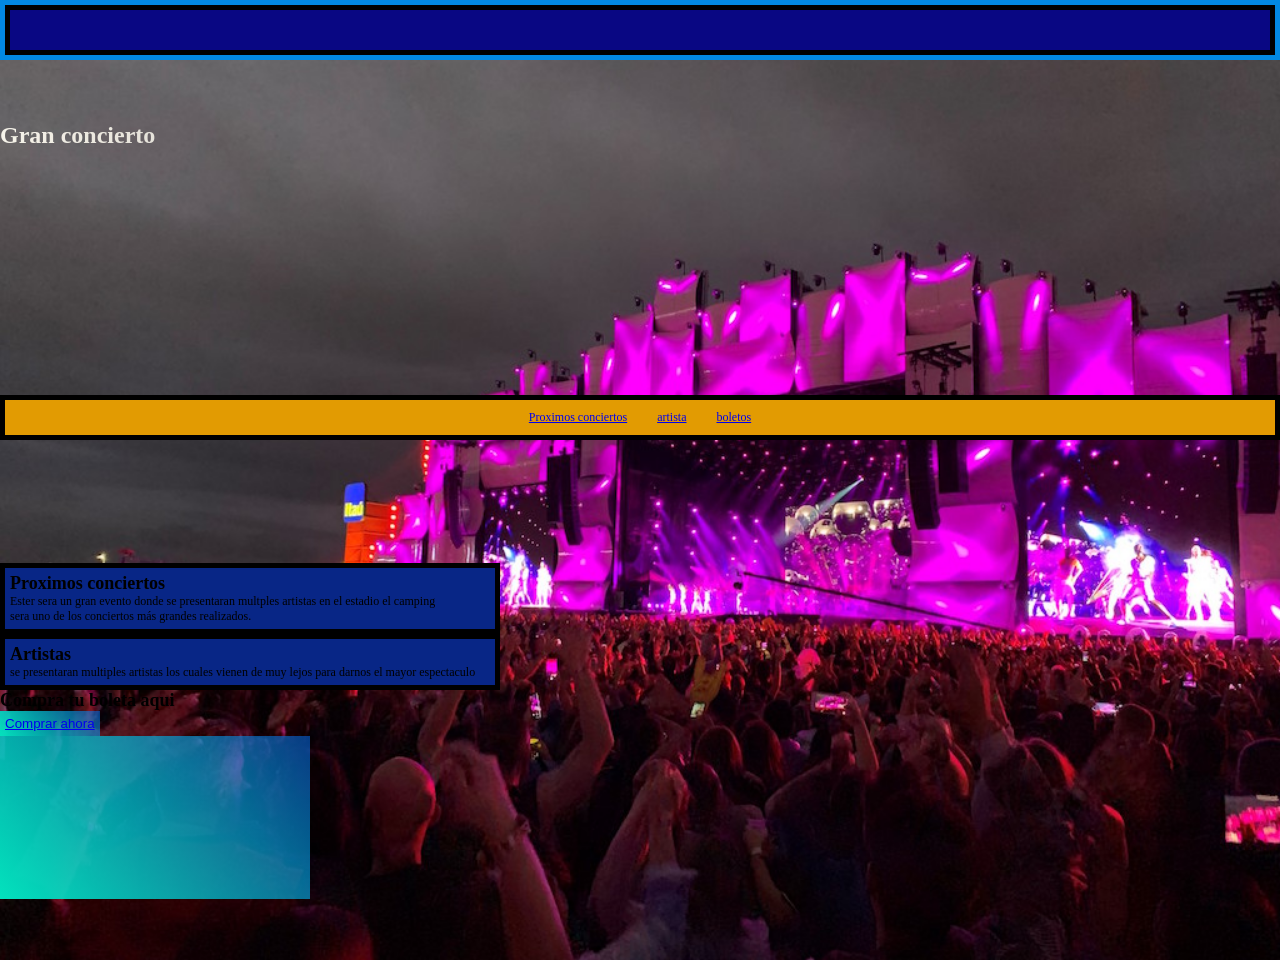
<file: concierto/index.html>
<!DOCTYPE html>
<html lang="en">
<head>
    <meta charset="UTF-8">
    <meta name="viewport" content="width=device-width, initial-scale=1.0">
    <title>concierto</title>
    <link rel="stylesheet" href="styles.css">
  <h1>Gran concierto</h1>
    
</head>
<div id="shadow"></div>

<body>
    <img src="4.jpg" alt="">
    
   
    <nav>
        <a href="#proximos">Proximos conciertos</a>
        <a href="#artistas">artista</a>
        <a href="#boletos">boletos</a>
    </nav>

<div id="contenedor">

<div id="artistas">
    <h2>Proximos conciertos</h2>
    <p>Ester sera un gran evento donde se presentaran multples artistas en el estadio el camping <br>
    sera uno de los conciertos más grandes realizados.</p>
    </div>


<div id="artistas">
    <h2 >Artistas</h2>
<p>se presentaran multiples artistas los cuales vienen de muy lejos para darnos el mayor espectaculo
</p>
</div>




<div>
<h2 id="Boletos">Compra tu boleta aqui</h2>

<button><a href="https://www.tuboleta.com/" target="_blank">Comprar ahora</button></a>
</div>

<div id="video">

      <button>  <video src="https://youtu.be/XJNVhY5efR0?si=XZobefjpSHtVhZIL">mira un adelanto</video>
    </button>
    
</div>
</div>
</div>


</body>
</html>
</file>
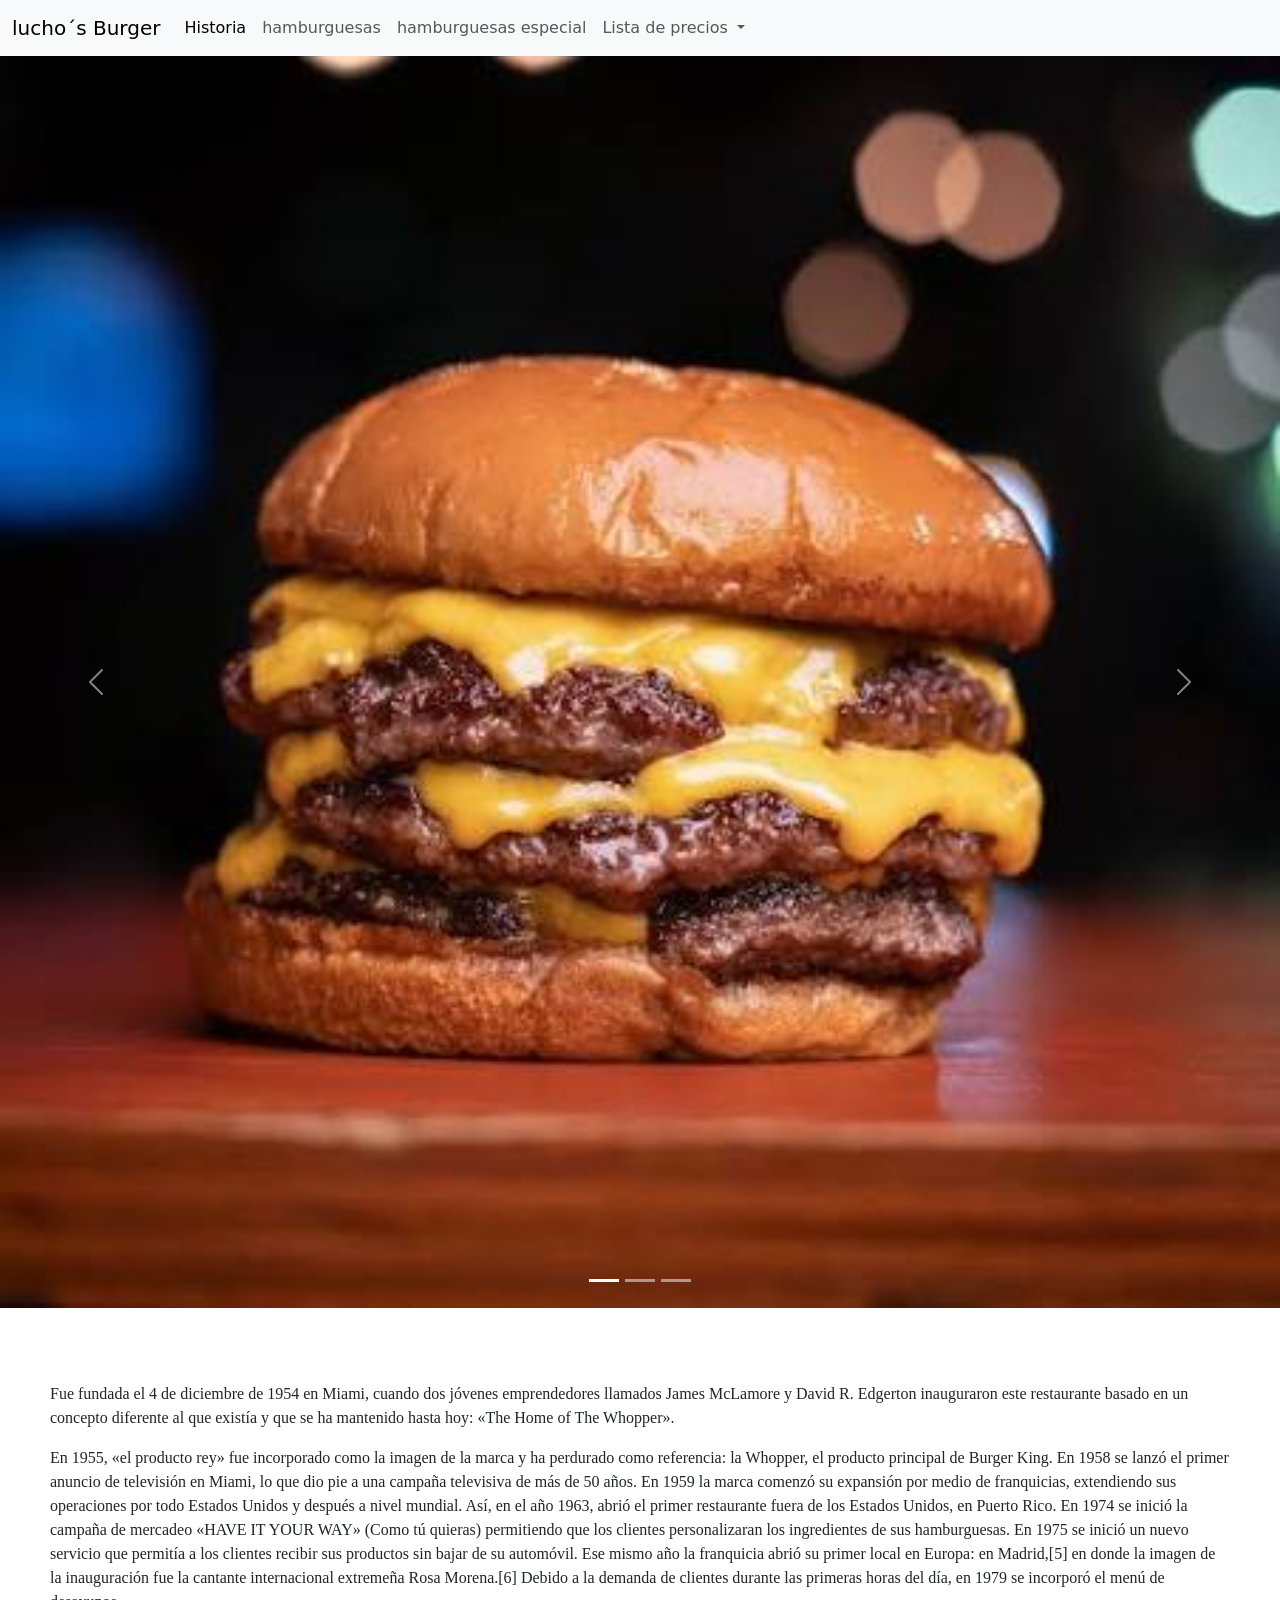
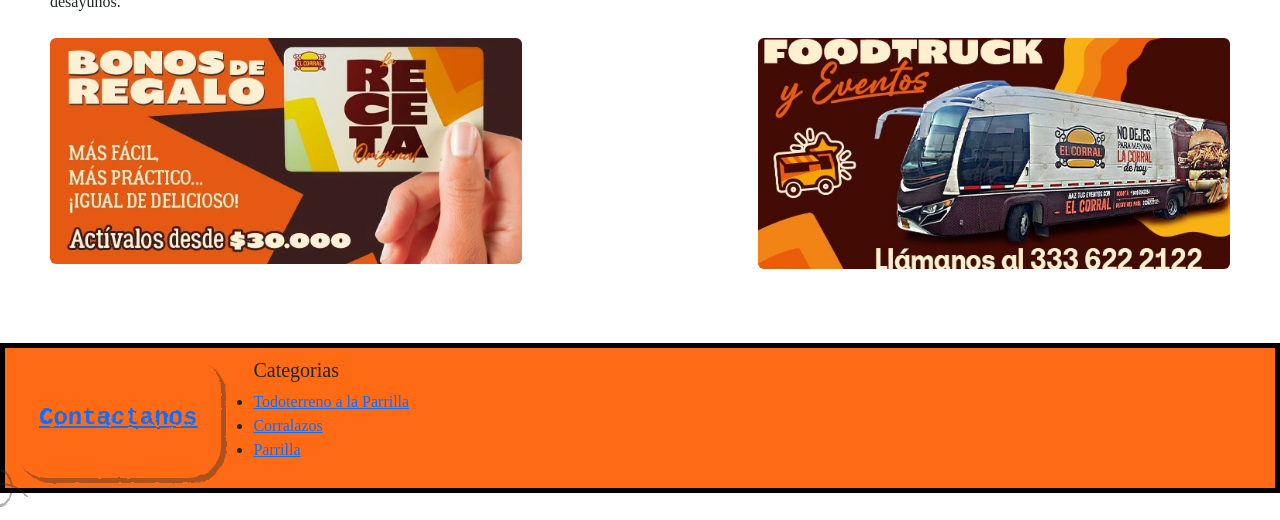
<file: Hamburguesas/index.html>
<!doctype html>
<html lang="en">
  <head>
    <meta charset="utf-8">
    <meta name="viewport" content="width=device-width, initial-scale=1">
    <title>Pagina de Comdias</title>
<link rel="stylesheet" href="style.css">


    <link href="https://cdn.jsdelivr.net/npm/bootstrap@5.3.8/dist/css/bootstrap.min.css" rel="stylesheet" integrity="sha384-sRIl4kxILFvY47J16cr9ZwB07vP4J8+LH7qKQnuqkuIAvNWLzeN8tE5YBujZqJLB" crossorigin="anonymous">
  </head>
  <body>
    <script src="https://cdn.jsdelivr.net/npm/bootstrap@5.3.8/dist/js/bootstrap.bundle.min.js" integrity="sha384-FKyoEForCGlyvwx9Hj09JcYn3nv7wiPVlz7YYwJrWVcXK/BmnVDxM+D2scQbITxI" crossorigin="anonymous"></script>
    <nav class="navbar navbar-expand-lg bg-body-tertiary">
  <div class="container-fluid">
    <a class="navbar-brand" href="#">lucho´s Burger</a>
    <button class="navbar-toggler" type="button" data-bs-toggle="collapse" data-bs-target="#navbarNavDropdown" aria-controls="navbarNavDropdown" aria-expanded="false" aria-label="Toggle navigation">
      <span class="navbar-toggler-icon"></span>
    </button>
    <div class="collapse navbar-collapse" id="navbarNavDropdown">
      <ul class="navbar-nav">
        <li class="nav-item">
          <a class="nav-link active" aria-current="page" href="#Historia">Historia</a>
        </li>
        <li class="nav-item">
          <a class="nav-link" href="#">hamburguesas</a>
        </li>
        <li class="nav-item">
          <a class="nav-link" href="#">hamburguesas especial</a>
        </li>
        <li class="nav-item dropdown">
          <a class="nav-link dropdown-toggle" href="#" role="button" data-bs-toggle="dropdown" aria-expanded="false">
            Lista de precios
          </a>
          <ul class="dropdown-menu">
            <li><a class="dropdown-item" href="https://www.elcorral.com/menu/todoterreno-a-la-parrilla?catalogueId=1">Sencilla: 10.000</a></li>
            <li><a class="dropdown-item" href="https://www.elcorral.com/menu/corralazos?catalogueId=1">Doble: 15.000</a></li>
            <li><a class="dropdown-item" href="https://www.elcorral.com/menu/creaciones?catalogueId=1">Magnificarne: 35.000</a></li>
          </ul>
        </li>
      </ul>
    </div>
  </div>
</nav>
<!--NAV 2 -->


<div id="carouselExampleIndicators" class="carousel slide">
  <div class="carousel-indicators">
    <button type="button" data-bs-target="#carouselExampleIndicators" data-bs-slide-to="0" class="active" aria-current="true" aria-label="Slide 1"></button>
    <button type="button" data-bs-target="#carouselExampleIndicators" data-bs-slide-to="1" aria-label="Slide 2"></button>
    <button type="button" data-bs-target="#carouselExampleIndicators" data-bs-slide-to="2" aria-label="Slide 3"></button>
  </div>
  <div class="carousel-inner">
    <div class="carousel-item active">
      <img src="Hamburguesa.jpg" class="d-block w-100" alt="...">
    </div>
    <div class="carousel-item">
      <img src="2.jpg" class="d-block w-100" alt="...">
    </div>
    <div class="carousel-item">
      <img src="4.jpg" class="d-block w-100" alt="...">
    </div>
  </div>
  <button class="carousel-control-prev" type="button" data-bs-target="#carouselExampleIndicators" data-bs-slide="prev">
    <span class="carousel-control-prev-icon" aria-hidden="true"></span>
    <span class="visually-hidden">Previous</span>
  </button>
  <button class="carousel-control-next" type="button" data-bs-target="#carouselExampleIndicators" data-bs-slide="next">
    <span class="carousel-control-next-icon" aria-hidden="true"></span>
    <span class="visually-hidden">Next</span>
  </button>
</div>

<div   class="Historia">
<main>
    <br>
<p>
    Fue fundada el 4 de diciembre de 1954 en Miami, cuando dos jóvenes emprendedores llamados James McLamore y David R. Edgerton inauguraron este restaurante basado en un concepto diferente al que existía y que se ha mantenido hasta hoy: «The Home of The Whopper».
</p>

<p>
    En 1955, «el producto rey» fue incorporado como la imagen de la marca y ha perdurado como referencia: la Whopper, el producto principal de Burger King. En 1958 se lanzó el primer anuncio de televisión en Miami, lo que dio pie a una campaña televisiva de más de 50 años. En 1959 la marca comenzó su expansión por medio de franquicias, extendiendo sus operaciones por todo Estados Unidos y después a nivel mundial. Así, en el año 1963, abrió el primer restaurante fuera de los Estados Unidos, en Puerto Rico. En 1974 se inició la campaña de mercadeo «HAVE IT YOUR WAY» (Como tú quieras) permitiendo que los clientes personalizaran los ingredientes de sus hamburguesas. En 1975 se inició un nuevo servicio que permitía a los clientes recibir sus productos sin bajar de su automóvil. Ese mismo año la franquicia abrió su primer local en Europa: en Madrid,[5] en donde la imagen de la inauguración fue la cantante internacional extremeña Rosa Morena.[6] Debido a la demanda de clientes durante las primeras horas del día, en 1979 se incorporó el menú de desayunos.

    <BR></BR>
<a href="https://www.elcorral.com/others/bono-regalo?catalogueId=1"><img src="5.png" class="rounded float-start" alt="" width="40%"></a>
<a href="https://www.elcorral.com/others/events?catalogueId=1"><img src="6.png" class="rounded float-end" alt="..." width="40%" ></a>

</p>

<br>
</main>

</div>
<br>
<footer>

<button class="button"> <a href="https://www.instagram.com/elcorraloficial/" target="_blank">
  <svg
    class="button-cosm"
    xmlns:xlink="http://www.w3.org/1999/xlink"
    fill="#000000"
    width="128"
    height="128"
    viewBox="0 0 256 256"
    id="Flat"
    xmlns="http://www.w3.org/2000/svg"
  >
    <path
      d="M243.07324,157.43945c-1.2334-1.47949-23.18847-27.34619-60.46972-41.05859-1.67579-17.97412-8.25293-34.36328-18.93653-46.87158C149.41309,52.8208,128.78027,44,104,44,54.51074,44,22.10059,88.57715,20.74512,90.4751a3.99987,3.99987,0,0,0,6.50781,4.65234C27.5625,94.6958,58.68359,52,104,52c22.36816,0,40.89648,7.85107,53.584,22.70508,8.915,10.437,14.65625,23.9541,16.65528,38.894A133.54185,133.54185,0,0,0,136,108c-25.10742,0-46.09473,6.48486-60.69434,18.75391-12.65234,10.63379-19.91015,25.39355-19.91015,40.49463a43.61545,43.61545,0,0,0,12.69336,31.21923C76.98438,207.3208,89.40234,212,104,212c23.98047,0,44.37305-9.4668,58.97461-27.37744,12.74512-15.6333,20.05566-37.145,20.05566-59.01953,0-.1128-.001-.22559-.001-.33838,33.62988,13.48486,53.62207,36.96631,53.89746,37.2959a4.00015,4.00015,0,0,0,6.14648-5.1211ZM104,204c-27.89746,0-40.60449-19.05078-40.60449-36.75146C63.39551,142.56592,86.11621,116,136,116a124.37834,124.37834,0,0,1,38.97266,6.32617q.05712,1.63038.05761,3.27686C175.03027,177.07129,139.29785,204,104,204Z"
    ></path>
  </svg>
  <svg
    class="highlight"
    viewBox="0 0 144.75738 77.18431"
    preserveAspectRatio="none"
  >
    <g transform="translate(-171.52826,-126.11624)">
      <g
        fill="none"
        stroke-width="17"
        stroke-linecap="round"
        stroke-miterlimit="10"
      >
        <path
          d="M180.02826,169.45123c0,0 12.65228,-25.55115 24.2441,-25.66863c6.39271,-0.06479 -5.89143,46.12943 4.90937,50.63857c10.22345,4.2681 24.14292,-52.38336 37.86455,-59.80493c3.31715,-1.79413 -5.35094,45.88889 -0.78872,58.34589c5.19371,14.18125 33.36934,-58.38221 36.43049,-56.91633c4.67078,2.23667 -0.06338,44.42744 5.22574,47.53647c6.04041,3.55065 19.87185,-20.77286 19.87185,-20.77286"
        ></path>
      </g>
    </g>
  </svg>
  Contactanos
  </a>
</button>

<svg height="0" width="0">
  <filter id="handDrawnNoise">
    <feTurbulence
      result="noise"
      numOctaves="8"
      baseFrequency="0.1"
      type="fractalNoise"
    ></feTurbulence>
    <feDisplacementMap
      yChannelSelector="G"
      xChannelSelector="R"
      scale="3"
      in2="noise"
      in="SourceGraphic"
    ></feDisplacementMap>
  </filter>
  <filter id="handDrawnNoise2">
    <feTurbulence
      result="noise"
      numOctaves="8"
      baseFrequency="0.1"
      seed="1010"
      type="fractalNoise"
    ></feTurbulence>
    <feDisplacementMap
      yChannelSelector="G"
      xChannelSelector="R"
      scale="3"
      in2="noise"
      in="SourceGraphic"
    ></feDisplacementMap>
  </filter>

  <filter id="handDrawnNoiset">
    <feTurbulence
      result="noise"
      numOctaves="8"
      baseFrequency="0.1"
      type="fractalNoise"
    ></feTurbulence>
    <feDisplacementMap
      yChannelSelector="G"
      xChannelSelector="R"
      scale="6"
      in2="noise"
      in="SourceGraphic"
    ></feDisplacementMap>
  </filter>
  <filter id="handDrawnNoiset2">
    <feTurbulence
      result="noise"
      numOctaves="8"
      baseFrequency="0.1"
      seed="1010"
      type="fractalNoise"
    ></feTurbulence>
    <feDisplacementMap
      yChannelSelector="G"
      xChannelSelector="R"
      scale="6"
      in2="noise"
      in="SourceGraphic"
    ></feDisplacementMap>
  </filter>
</svg>

<div class="lis"><ul>
    <h5>Categorias</h5>
    <li><a href="https://www.elcorral.com/menu/todoterreno-a-la-parrilla?catalogueId=1">Todoterreno a la Parrilla</a></li>
    <li><a href="https://www.elcorral.com/menu/corralazos?catalogueId=1">Corralazos</a></li>
    <li><a href="https://www.elcorral.com/menu/parrilla?catalogueId=1">Parrilla</a></li>
</ul>
</div>


</footer>



</div>
</body>
</html>
</file>
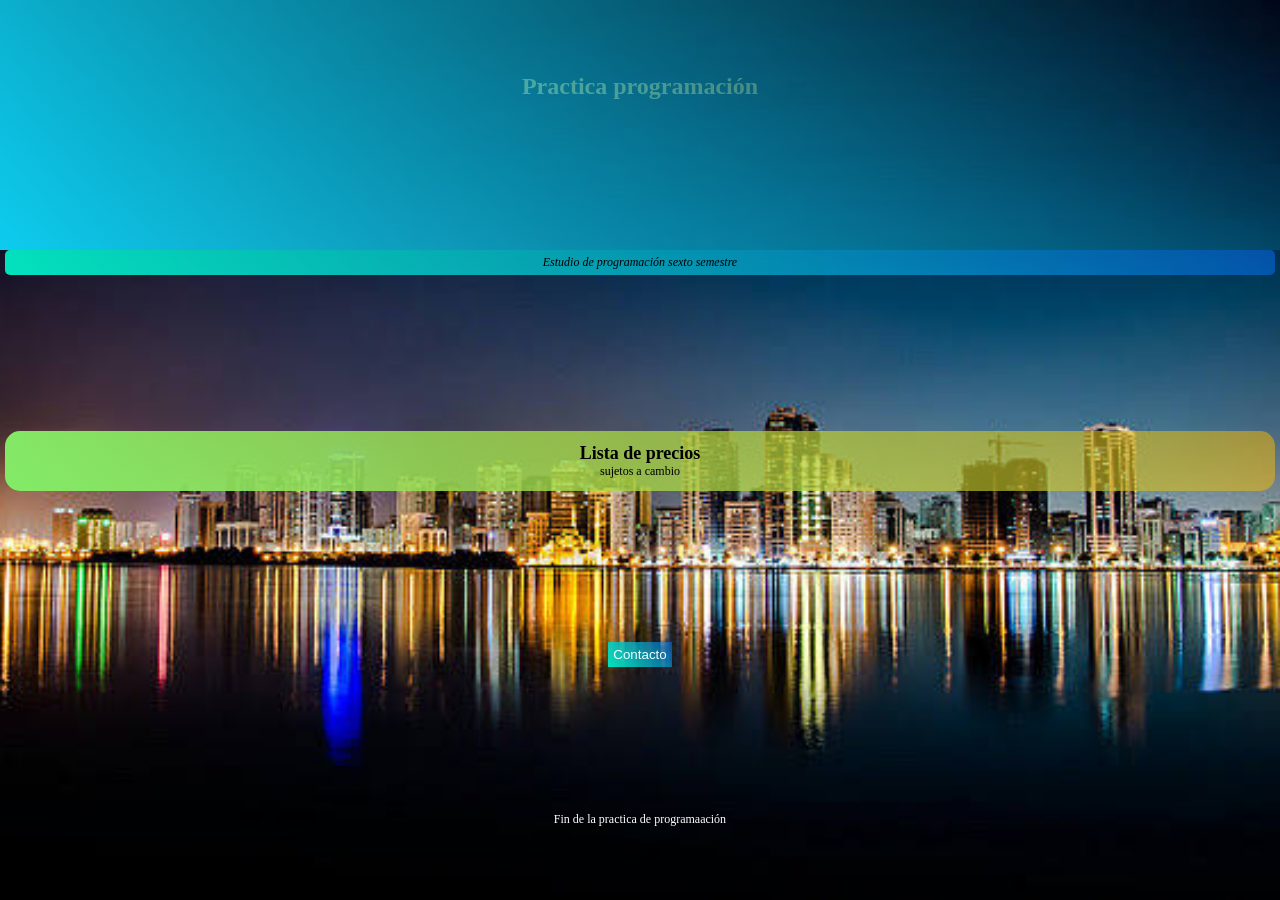
<file: practica/index.html>
<!DOCTYPE html>
<html lang="en">
<head>
    <meta charset="UTF-8">
    <meta name="viewport" content="width=device-width, initial-scale=1.0">
    <title>practica video</title>
    <link rel="stylesheet" href="style.css">

</head>
<body>
    <img src="1.jpg" alt="">
<div class="shadow"></div>
<h1>Practica programación</h1>
<i>Estudio de programación sexto semestre</i>
<section class="precios">
    <h2>Lista de precios</h2>
    <p>sujetos a cambio</p>
    <ul id="preciosUL"></ul>
</section>

<div class="cta"><a href="https://www.youtube.com/watch?v=r76Qgh32BYM"></a><button>Contacto</button></div>
<footer>Fin de la practica de programaación</footer>    



<script src="script.js"></script>
</body>
</html>
</file>
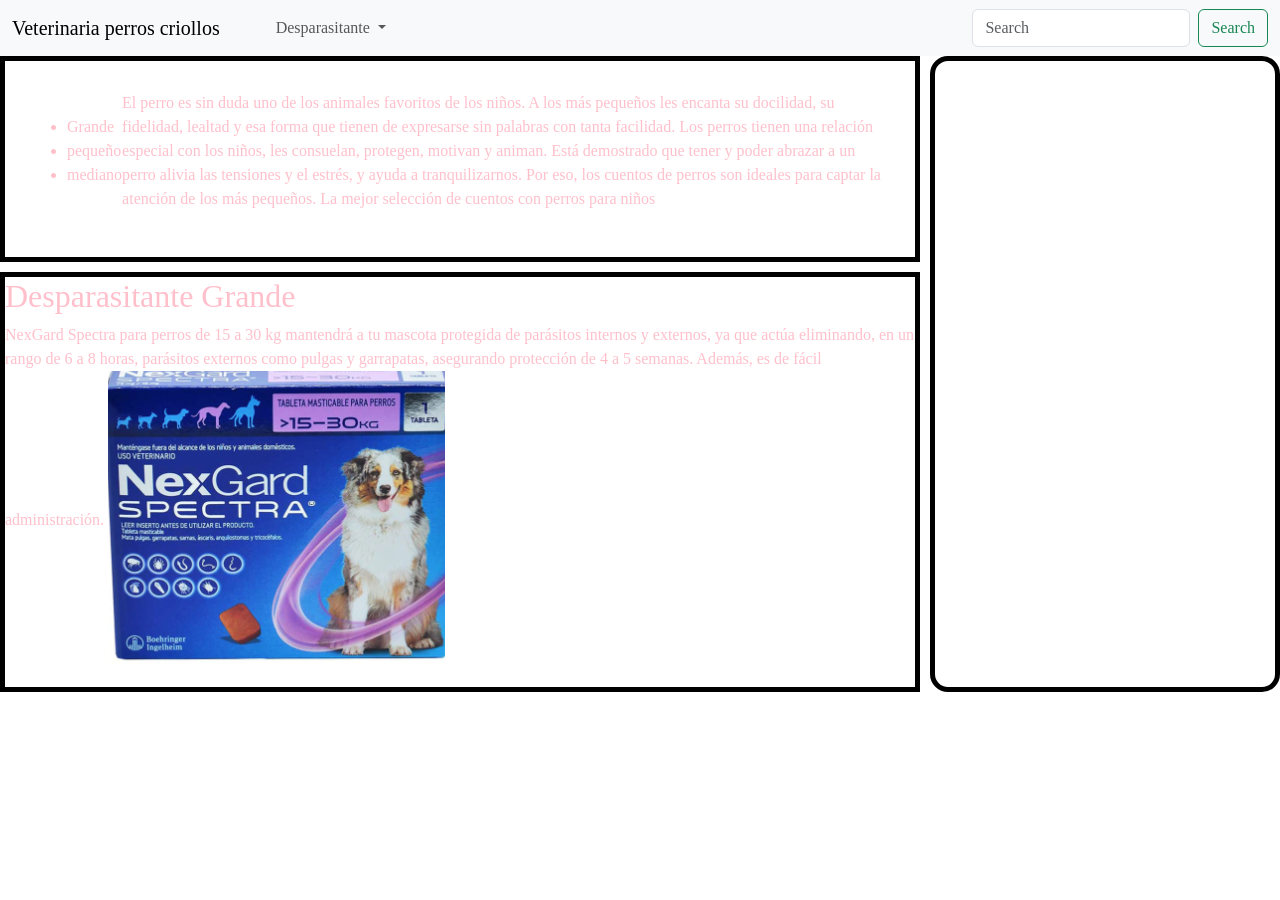
<file: precios/index.html>
<!doctype html>
<html lang="en">
  <head>
    <meta charset="utf-8">
    <meta name="viewport" content="width=device-width, initial-scale=1">
    <title>Bootstrap demo</title>
    
    <link href="https://cdn.jsdelivr.net/npm/bootstrap@5.3.8/dist/css/bootstrap.min.css" rel="stylesheet" integrity="sha384-sRIl4kxILFvY47J16cr9ZwB07vP4J8+LH7qKQnuqkuIAvNWLzeN8tE5YBujZqJLB" crossorigin="anonymous">
    <link rel="stylesheet" href="styles.css">
</head>
  <body>
 
    <script src="https://cdn.jsdelivr.net/npm/bootstrap@5.3.8/dist/js/bootstrap.bundle.min.js" integrity="sha384-FKyoEForCGlyvwx9Hj09JcYn3nv7wiPVlz7YYwJrWVcXK/BmnVDxM+D2scQbITxI" crossorigin="anonymous"></script>
  
<nav class="navbar navbar-expand-lg bg-body-tertiary">
  <div class="container-fluid">
    <a class="navbar-brand" href="#">Veterinaria perros criollos</a>
    <button class="navbar-toggler" type="button" data-bs-toggle="collapse" data-bs-target="#navbarSupportedContent" aria-controls="navbarSupportedContent" aria-expanded="false" aria-label="Toggle navigation">
      <span class="navbar-toggler-icon"></span>
    </button>
    <div class="collapse navbar-collapse" id="navbarSupportedContent">
      <ul class="navbar-nav me-auto mb-2 mb-lg-0">
        <li class="nav-item">
          <a class="nav-link active" aria-current="page" href="#"></a>
        </li>
        <li class="nav-item">
          <a class="nav-link" href="#"></a>
        </li>
        <li class="nav-item dropdown">
          <a class="nav-link dropdown-toggle" href="#" role="button" data-bs-toggle="dropdown" aria-expanded="false">
            Desparasitante
          </a>
          <ul class="dropdown-menu">
            <li><a class="dropdown-item" href="#">Pequeño: 15.000</a></li>
            <li><a class="dropdown-item" href="#">Mediano: 22.000</a></li>
             <li><a class="dropdown-item" href="#">Grande: 40.000</a></li>
              <li><a class="dropdown-item" href="#">XL: 55.000</a></li>
            <li><hr class="dropdown-divider"></li>
            <li><a class="dropdown-item" href="#">Más medicamentos</a></li>
          </ul>
        </li>
        <li class="nav-item">
          <a class="nav-link disabled" aria-disabled="true"></a>
        </li>
      </ul>
      <form class="d-flex" role="search">
        <input class="form-control me-2" type="search" placeholder="Search" aria-label="Search"/>
        <button class="btn btn-outline-success" type="submit">Search</button>
      </form>
    </div>
  </div>
</nav>


<div class="contenedor">


<main> 
    <div class="shampoo">
    <ul>
    <li>Grande</li>
    <li>pequeño</li>
    <li>mediano</li>
    </ul>

    </div>

        <p>
            El perro es sin duda uno de los animales favoritos de los niños. A los más pequeños les encanta su docilidad, su fidelidad, lealtad y esa forma que tienen de expresarse sin palabras con tanta facilidad. Los perros tienen una relación especial con los niños, les consuelan, protegen, motivan y animan. Está demostrado que tener y poder abrazar a un perro alivia las tensiones y el estrés, y ayuda a tranquilizarnos. Por eso, los cuentos de perros son ideales para captar la atención de los más pequeños.

    La mejor selección de cuentos con perros para niños
        </p>

</main>

<section>
<h2>Desparasitante Grande</h2>
<p id="Grande">
    
    NexGard Spectra para perros de 15 a 30 kg mantendrá a tu mascota protegida de parásitos internos y externos, ya que actúa eliminando, en un rango de 6 a 8 horas, parásitos externos como pulgas y garrapatas, asegurando protección de 4 a 5 semanas. Además, es de fácil administración.
    <img src="img1.png" alt="">
</p>


</section>

<aside>
    <div>
<video src="1.mp4" autoplay muted loop>

</div>
</aside>
</div>
</body>
</html>
</file>
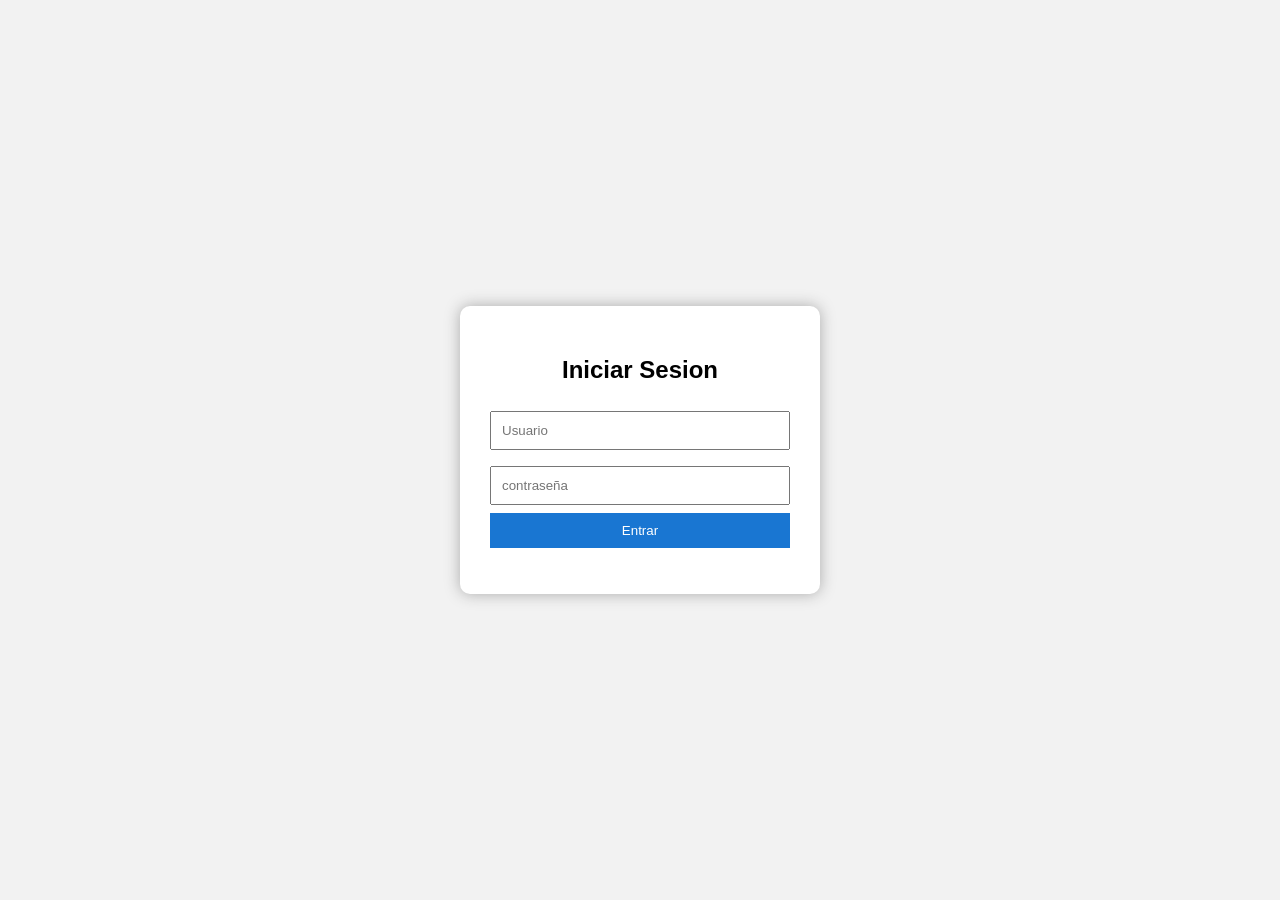
<file: Utiles escolares/login.html>
<!DOCTYPE html>
<html lang="es">
<head>
    <meta charset="UTF-8">
    <meta name="viewport" content="width=device-width, initial-scale=1.0">
    <title>Login</title>
    <style>

        body{
            font-family: Arial, Helvetica, sans-serif;
            background: #f2f2f2;
            display: flex;
            justify-content: center;
            align-items: center;
            height: 100vh;
            margin: 0;
        }

        .login{
            background: white;
            padding: 30px;
            width: 300px;
            border-radius: 10px;
            box-shadow: 0 0 15px #aaa;
        }

        h2{
            text-align: center;
        }

        input{
            width: 100%;
            padding: 10px;
            margin: 8px 0;
            box-sizing: border-box;
        }

        button{
            width: 100%;
            padding: 10px;
            background: #1976d2;
            color: white;
            border: none;
            cursor: pointer;
        }

        button:hover{
            background: #125aa0;
        }

        #mensaje{
            text-align: center;
            margin-top: 15px;
        }
    </style>
</head>
<body>
   <div class = "login">

        <h2>Iniciar Sesion</h2>

        <form onsubmint="login(event)">
            <input 
                type="text"
                id="usuario"
                placeholder="Usuario"
                required
            >

            <input
                type="password"
                id="clave"
                placeholder="contraseña"
                required
            >    

            <button type="submit">
                Entrar
            </button>
        </form>

        <p id ="mensaje"></p>

    </div>

    <script>
        function login(event) {
            event.preventDefault();
            const usuario = document.getElementById("usuario").value;
            const clave = document.getElementById("clave").value;
            const mensaje = document.getElementById("mensaje");

            if(usuario === "admin" && clave === "1234"){

                sessionStorage.setItem("logueado", "true");

                mensaje.textContent = "Login Correcto. Entrando...";
                mensaje.className = "correcto";

                setTimeout(()=> {
                    window.location.href = "index.html"
                }, 800);

            } else{
                mensaje.textContent = 
                    "Usario o contraseña incorectos";
                mensaje.className = "incorrecto";
            }
        }
    </script>
</body>
</html>
</file>
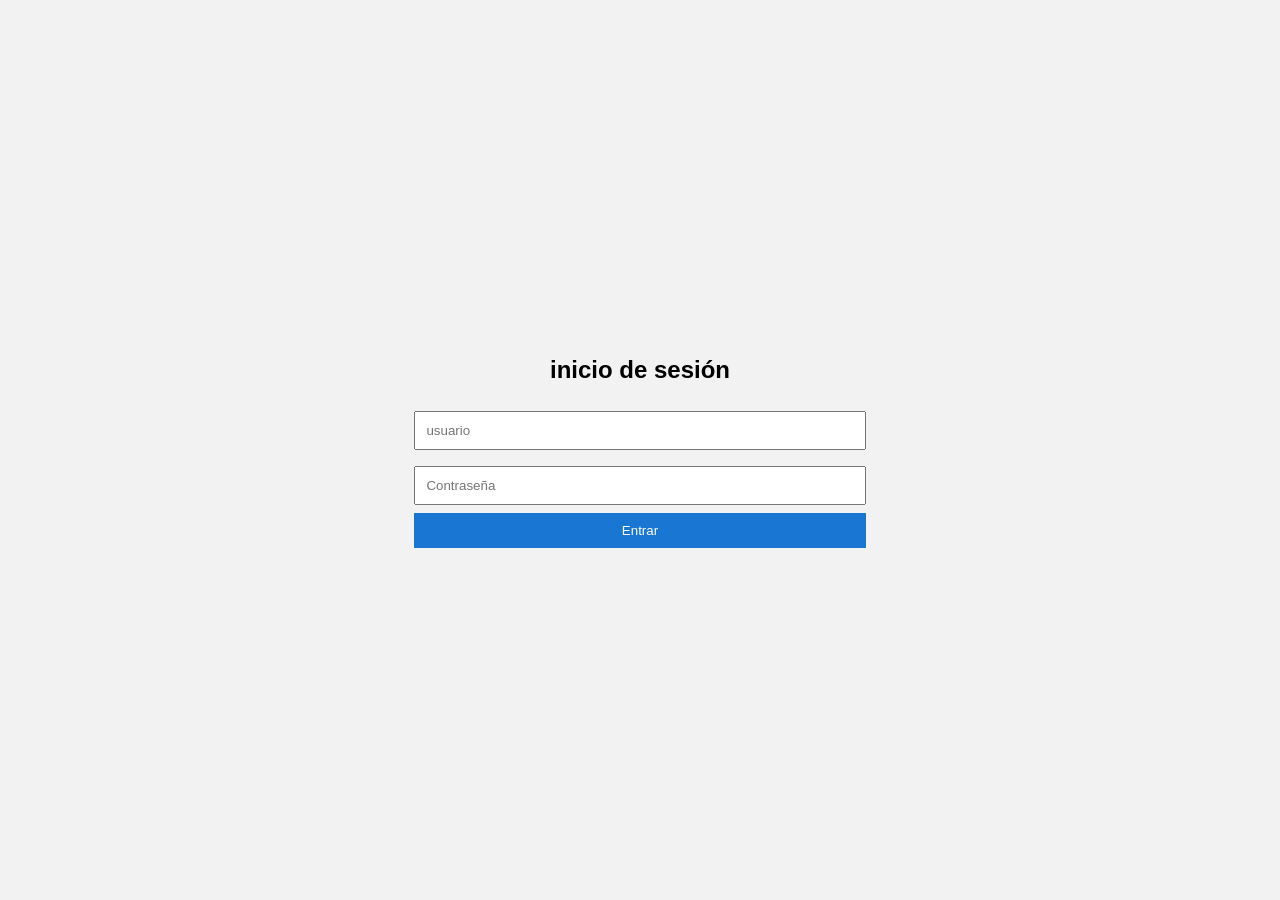
<file: login/trabajo en clase/ChocoMilo/logueo.html>
<!DOCTYPE html>
<html lang="en">

<head>
    <meta charset="UTF-8">
    <meta name="viewport" content="width=device-width, initial-scale=1.0">
    <title>Document</title>
    <style>
        body {
            font-family: Arial, sans-serif;
            background: #f2f2f2;
            display: flex;
            justify-content: center;
            align-items: center;
            height: 100vh;
            margin: 0;
        }

        h2 {
            text-align: center;

        }

        input {
            width: 100%;
            padding: 10px;
            margin: 8px 0;
            box-sizing: border-box;

        }

        button {
            width: 100%;
            padding: 10px;
            background: #1976d2;
            color: white;
            border: none;
            cursor: pointer;
        }

        button:hover {

            background: #125AA0;

        }
    </style>
</head>

<body>
    <div class="login">
        <h2>inicio de sesión</h2>
        <form onsubmit="login(event)">
            <input type="text" id="usuario" placeholder="usuario" required>
            <input type="password" id="Contraseña" placeholder="Contraseña" required>
            <button type="submit">
                Entrar
            </button>
        </form>
        <p id="mensaje"></p>
    </div>
    <script>
        function login(event) {
            event.preventDefault();

            const usuario = document.getElementById("usuario").value;
            const clave = document.getElementById("Contraseña").value;

            if (usuario === "admin" && clave === "1234") {
                document.getElementById("mensaje").textContent = "Login correcto";
                window.location.href="index.html"

            } else {
                document.getElementById("mensaje").textContent = "Usuario o contraseña incorrectos";

            }

        }
    </script>


</body>

</html>
</file>
<file: concierto/styles.css>
*{
    padding: 0;
    margin: 0;
    box-sizing: border-box;

}
head{
    background-color: #090783;
    padding: 20px;
    text-align: center;
    border: 5px solid #000;
    display: flex;
    justify-content: center;
    margin: 5px;
}
html{
    font-size: 12px;
    background-color: #0288e2;
}



   


body{
   
    min-height: 100vh;
    display: flex;
    flex-direction: column;
    justify-content: space-around;
}
 img{
 position: absolute;
    z-index: -9;
    height: 100%;
    width: 100%;
    object-fit: cover;
 }

 h1{
    background: linear-gradient(50deg, #f8f5eb, #af2d2400);
    background-clip: text;
-webkit-text-fill-color: transparent;

}

button{
    cursor: pointer;
    background: linear-gradient(50deg, #03e2bd, #066cf18a);
    padding: 5px;
    color: azure;
    border-radius: 5px #04fae500;
    border-style: none;

}

nav{
 gap: 30px;
    background-color: #e29b02;
    padding: 10px;
    text-align: center;
    border: 5px solid #000;
    display: flex;
    justify-content: center;
}
#proximos{
background-color: #082686;
    border: 5px solid black;
    width: 500px;
}

#artistas{
    background-color: #082686;
    border: 5px solid black;
    width: 500px;
   padding: 5px;
   
}
#boletos{
    background-color: #46a308;
}
</file>
<file: Hamburguesas/style.css>
.contenedor {
  display: flex;
  gap: 20px; /* Espacio de separación entre elementos */
}

.contenido-principal {
  flex: 3; /* Ocupa más proporción del ancho */
}

.barra-lateral {
  flex: 1; /* Ocupa menor proporción (barra lateral) */
  background-color: #f4f4f4;
  padding: 15px;
  border-left: 2px solid #ccc;

 width: 250px;
  background-color: #f9f9f9;
  padding: 20px;
  border-radius: 8px;
  box-shadow: 0 2px 5px rgba(0, 0, 0, 0.1);
}


/* From Uiverse.io by AatreyuShau */ 
.button {
  text-align: center;
  transition: 0.3s ease-in-out;
  cursor: pointer;
  background-color: transparent;
  filter: url(#handDrawnNoise);
  display: inline-flex;
  align-items: center;
  user-select: none;
  font-family: "Courier New", monospace;
  font-size: 1.5rem;
  font-weight: bold;
  padding: 1em;
  border-width: 0px;
  border-radius: 2rem;
  box-shadow: #33333366 4px 4px 0 1px;
  animation: idle 1s infinite ease-in-out;
}

.highlight {
  position: absolute;
  top: 0;
  left: 0;
  width: 100%;
  height: 100%;
  fill: rgba(255, 225, 0, 0.5);
  stroke: rgba(255, 225, 0, 0.5); /* Yellow highlighter */
  stroke-width: 10;
  stroke-linecap: round;
  pointer-events: none;
  stroke-dasharray: 1000;
  stroke-dashoffset: 1000;
  transition: stroke-dashoffset 0.5s ease-in-out;
}

@keyframes idle {
  0% {
    filter: url(#handDrawnNoise);
  }
  50% {
    rotate: 2.5deg;
    filter: url(#handDrawnNoise2);
  }
  100% {
    filter: url(#handDrawnNoise);
  }
}

.button-cosm {
  fill: #33333366;
  transition: 0.3s ease-out;
  scale: 0.5;
  position: absolute;
  translate: calc(-100% + 24px) 1.5rem;
}

.button:hover {
  font-weight: bold;
  border-width: 0px;
  border-radius: 2rem;
}

.button:hover {
  font-weight: bold;
  border-width: 0px;
  border-radius: 2rem;
  rotate: -2.5deg;
  animation: hover 2.5s infinite ease-in-out;
}

.button:hover .highlight {
  stroke-dashoffset: 0;
}

.button:active .highlight {
  stroke-dashoffset: 1000;
  animation:
    highlight 5s infinite,
    col 0.5s forwards;
  stroke: #bc4e2666;
}

@keyframes col {
  0% {
    stroke: rgba(255, 225, 0, 0.5);
  }
  100% {
    stroke: #1c98eb66;
  }
}

@keyframes highlight {
  0% {
    stroke-dashoffset: 0;
  }
  25% {
    stroke-dashoffset: 1000;
  }
  50% {
    stroke-dashoffset: 1000;
  }
  100% {
    stroke-dashoffset: 0;
  }
}

@keyframes hover {
  0% {
    rotate: 0deg;
    filter: url(#handDrawnNoise);
    translate: 0 0px;
  }
  25% {
    rotate: -1deg;
    filter: url(#handDrawnNoise2);
    translate: 0 -2px;
  }
  50% {
    rotate: 0deg;
    filter: url(#handDrawnNoise);
    translate: 0 2px;
  }
  75% {
    rotate: -1deg;
    filter: url(#handDrawnNoise2);
    translate: 0 -2px;
  }
  100% {
    rotate: 0deg;
    filter: url(#handDrawnNoise);
    translate: 0 0px;
  }
}

.button:hover .button-cosm {
  rotate: -15deg;
  translate: calc(-100% + 22px) 1.9rem;
}

.button:active .button-cosm {
  fill: #333333f1;
  rotate: -135deg;
  translate: calc(-100% + 55px) 1.6rem;
  animation: none;
}

.button:active {
  font-weight: bold;
  border-width: 0px;
  border-radius: 2rem;
  box-shadow: inset #333333f1 4px 4px 0 1px;
  rotate: -2.5deg;
  animation: active 1s infinite ease-in-out;
}

@keyframes active {
  0% {
    filter: url(#handDrawnNoiset);
    translate: 0 -1px;
  }
  25% {
    rotate: -3deg;
  }
  50% {
    filter: url(#handDrawnNoiset2);
    translate: 0 1px;
  }
  66% {
    rotate: 1.5deg;
  }
  100% {
    filter: url(#handDrawnNoiset);
    translate: 0 -1px;
  }
}

footer{
    border: solid 5px black;
    padding: 10px;
    display: flex;
    background-color: #ff6a14;
    font-family: fantasy;

}

.Historia{
    gap: 10px;
    padding: 50px;
    font-family: cursive;
    display: flex;
    justify-content: center;

}
</file>
<file: practica/style.css>
*{
    padding: 0;
    margin: 0;
    box-sizing: border-box;

}
html{
    font-size: 12px;
}
body{
    overflow-x: hidden;
    min-height: 100vh;
    text-align: center;
    display: flex;
    flex-direction: column;
    justify-content: space-around;
}

img{
    position: absolute;
    z-index: -9;
    height: 100%;
    width: 100%;
    object-fit: cover;
}

h1{
    background: linear-gradient(50deg, #ffd15d, #eee9e900);
    background-clip: text;
-webkit-text-fill-color: transparent;

}

button{
    cursor: pointer;
    background: linear-gradient(50deg, #03e2bd, #066cf18a);
    padding: 5px;
    color: azure;
    border-radius: 5px #04fae500;
    border-style: none;

}

button:hover{
    backdrop-filter: brightness(2,5);
    box-shadow: 0px 0px 4px rgb(rgb(0, 255, 55), rgb(250, 121, 0), blue);
    transition: all 0.25s;
    background: linear-gradient(50deg, #82eb68, #f1b2068a);  
}
i{
    background: linear-gradient(50deg, #03e2bd, #066cf18a);
    margin: 5px;
    border-radius: 5px;
    padding: 5px;
    transition: all 0.25s;
}

i:hover{
  background: linear-gradient(50deg, #82eb68, #f1b2068a);  
  backdrop-filter: brightness(3,5);
}

.precios{
    padding: 1rem;
    background: linear-gradient(50deg, #82eb68, #f1b2068a); 
    margin: 5px;
    border-radius: 15px;
}
.precio{
    color: #03e2bd;
    margin-left: 3rem;
}
.shadow{
    width: 100%;
    height: 250px;
    position: absolute;
    top: 0;
    background: linear-gradient(50deg, #0dccee, transparent);
    z-index: ;  
}

footer{
color: #fff;
}
</file>
<file: precios/styles.css>
*{
    font-family: cursive;
    color: pink;
    
}

video{
    height: 100%;
    width: 100%;
padding: 20px;
justify-content: right;
align-items: end;
}
main{
    background-color: white;
    padding: 30px;
    min-height: 200px;
    border: 5px solid black;
    display: flex;
    justify-content: left;
    align-items: center;
    color: pink;
    
}
.contenedor{
    display: grid;
    grid-template-columns: 70%, 30%;
    gap: 10px;
}

aside{
    grid-column: 2;
    grid-row: 1/3;
    background-color: white;
    border: 5px solid black;
    display: flex;
    justify-content: flex-end;  
    align-items: center;
    color: pink;
    font-size: 20px;
    font-weight: bold;
    border-radius: 18px;

}
.shampoo{
background-color: white;
display: flex;

}

h1{
    align-items: center;
    text-align: center;
}
section{
    border: 5px solid black;
    background-color: white;
}
.Grande{
    gap: 10px;
    justify-content: right;
    text-align: end;
    display: flex;

}
</file>
